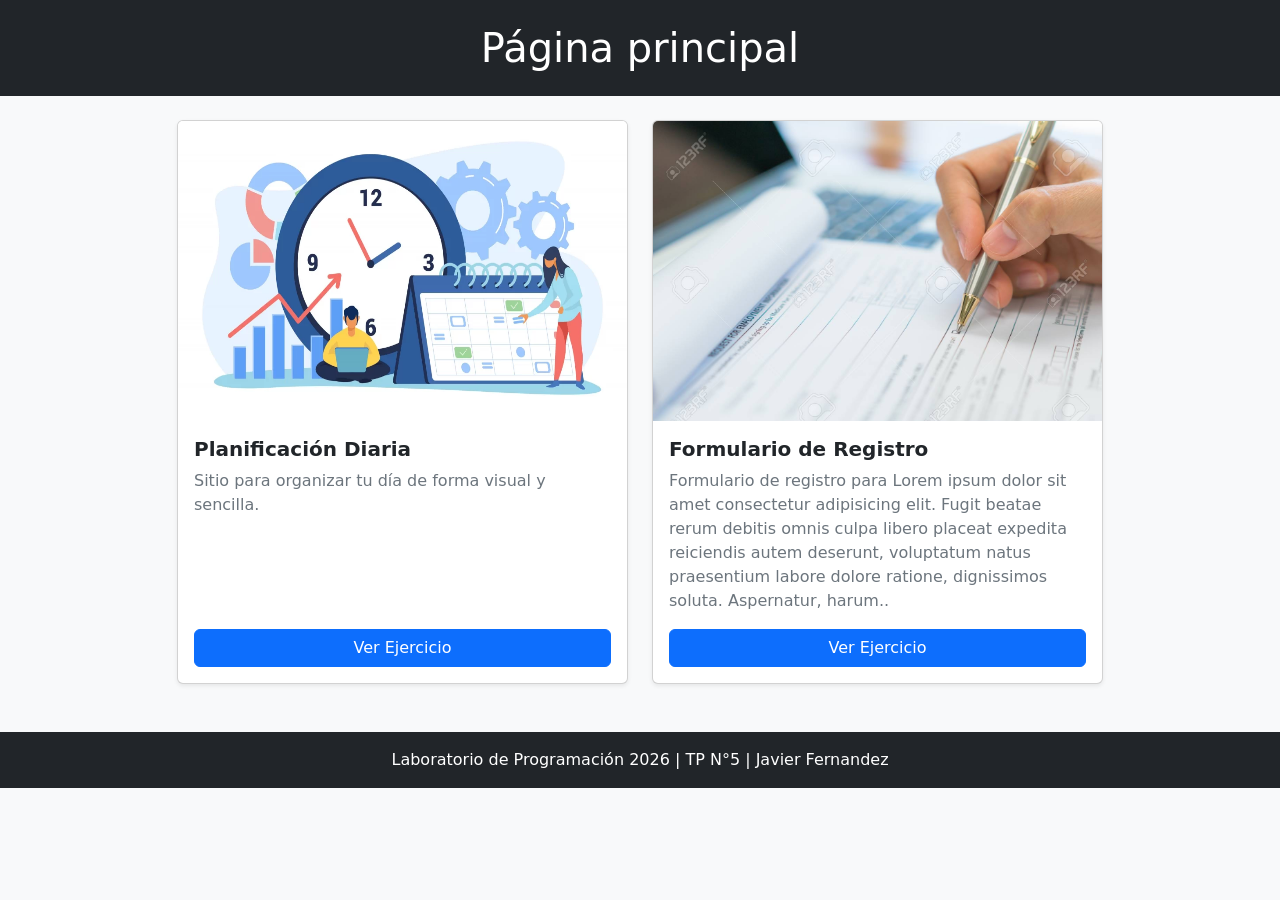
<file: TP5/punto3/index.html>
<!DOCTYPE HTML>
<html>

<head>
    <title>Inicio</title>
    <meta charset="UTF-8">
    <meta name="viewport" content="width=device-width, initial-scale=1.0">
    <link rel="stylesheet" href="https://cdn.jsdelivr.net/npm/bootstrap@5.3.3/dist/css/bootstrap.min.css">
</head>

<body class="bg-light">

    <header class="bg-dark text-white text-center py-4 mb-4">
        <h1 class="m-0">Página principal</h1>
    </header>

    <main class="container mb-5">
        <div class="row justify-content-center g-4">

            <div class="col-12 col-md-5">
                <div class="card h-100 shadow-sm">
                    <img src="imagenes/planificacion.webp" height="300px" width="200px" class="card-img-top"
                        alt="Imagen Planificación">
                    <div class="card-body d-flex flex-column">
                        <h5 class="card-title fw-bold">Planificación Diaria</h5>
                        <p class="card-text text-secondary">Sitio para organizar tu día de forma visual y sencilla.</p>
                        <a href="../punto1/Planificacion.html" class="btn btn-primary mt-auto">Ver Ejercicio</a>
                    </div>
                </div>
            </div>

            <div class="col-12 col-md-5">
                <div class="card h-100 shadow-sm">
                    <img src="imagenes/registro.jpg" height="300px" width="200px" class="card-img-top"
                        alt="Imagen Registro">
                    <div class="card-body d-flex flex-column">
                        <h5 class="card-title fw-bold">Formulario de Registro</h5>
                        <p class="card-text text-secondary">Formulario de registro para Lorem ipsum dolor sit amet
                            consectetur adipisicing elit. Fugit beatae rerum debitis omnis culpa libero placeat expedita
                            reiciendis autem deserunt, voluptatum natus praesentium labore dolore ratione, dignissimos
                            soluta. Aspernatur, harum..</p>
                        <a href="../punto2/FormularioRegistro.html" class="btn btn-primary mt-auto">Ver Ejercicio</a>
                    </div>
                </div>
            </div>

        </div>
    </main>

    <footer class="bg-dark text-white text-center py-3 mt-auto">
        <div class="m-0">Laboratorio de Programación 2026 | TP N°5 | Javier Fernandez</div>
    </footer>

</body>

</html>
</file>
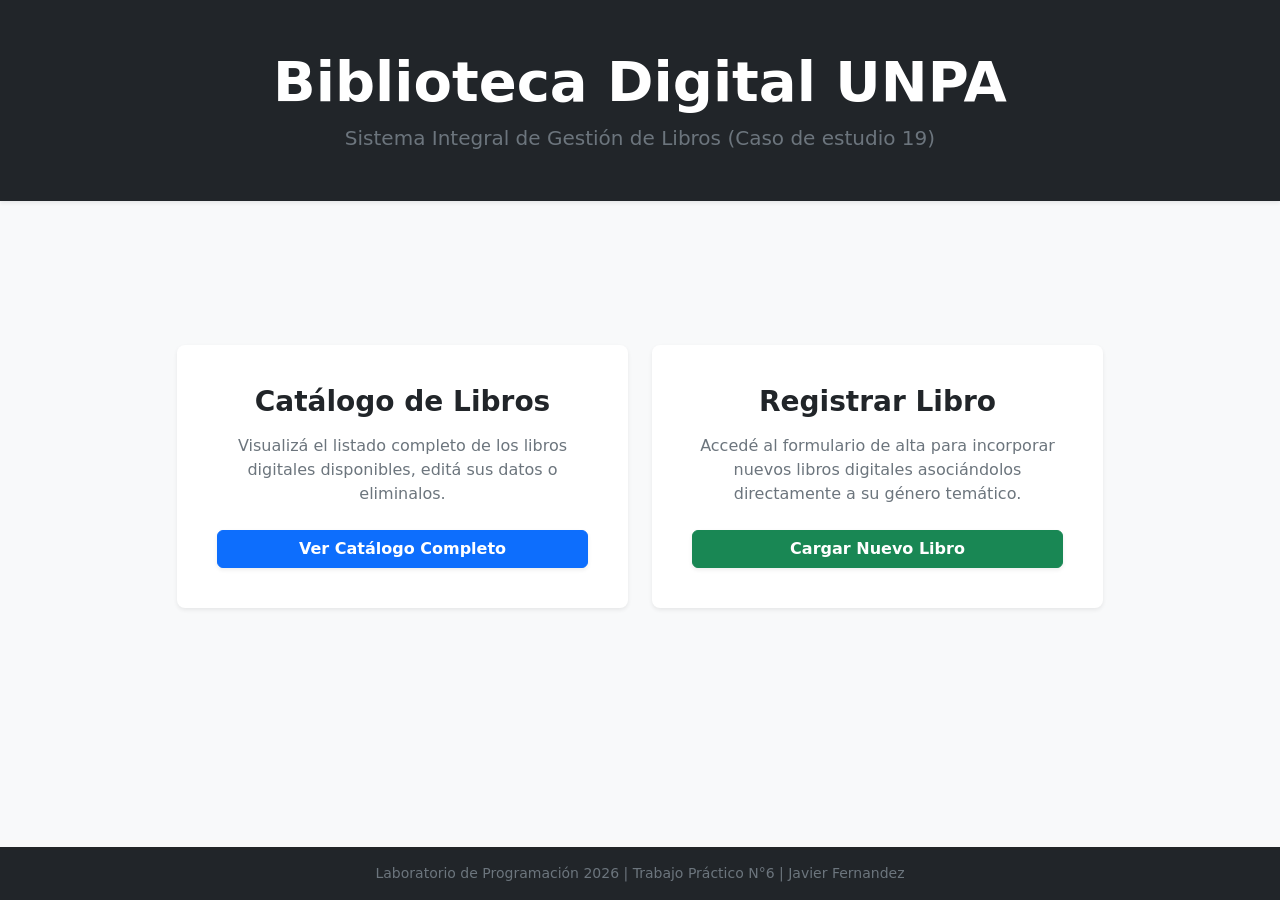
<file: TP6/gestion-libros/src/main/resources/templates/Index.html>
<!DOCTYPE HTML>
<html xmlns:th="http://www.thymeleaf.org">

<head>
    <title>Inicio | Sistema de Biblioteca</title>
    <meta charset="UTF-8">
    <meta name="viewport" content="width=device-width, initial-scale=1.0">
    <link rel="stylesheet" href="https://cdn.jsdelivr.net/npm/bootstrap@5.3.3/dist/css/bootstrap.min.css">
</head>

<body class="bg-light d-flex flex-column min-vh-100">

    <header class="bg-dark text-white text-center py-5 shadow-sm">
        <div class="container">
            <h1 class="display-4 fw-bold m-0">Biblioteca Digital UNPA</h1>
            <p class="lead text-secondary mt-2 mb-0">Sistema Integral de Gestión de Libros (Caso de estudio 19)</p>
        </div>
    </header>

    <main class="container my-auto py-5">
        <div class="row justify-content-center g-4">

            <div class="col-12 col-md-5">
                <div class="card h-100 shadow-sm border-0 rounded-3 text-center p-4 bg-white hover-shadow">
                    <div class="card-body d-flex flex-column justify-content-between">
                        <div>
                            <h3 class="card-title fw-bold text-dark mb-3">Catálogo de Libros</h3>
                            <p class="card-text text-secondary mb-4">
                                Visualizá el listado completo de los libros digitales disponibles, editá sus datos o
                                eliminalos.
                            </p>
                        </div>
                        <a th:href="@{/libros}" class="btn btn-primary w-100 py-2.5 fw-bold rounded-2 shadow-sm">
                            Ver Catálogo Completo
                        </a>
                    </div>
                </div>
            </div>

            <div class="col-12 col-md-5">
                <div class="card h-100 shadow-sm border-0 rounded-3 text-center p-4 bg-white hover-shadow">
                    <div class="card-body d-flex flex-column justify-content-between">
                        <div>
                            <h3 class="card-title fw-bold text-dark mb-3">Registrar Libro</h3>
                            <p class="card-text text-secondary mb-4">
                                Accedé al formulario de alta para incorporar nuevos libros digitales asociándolos
                                directamente a su género temático.
                            </p>
                        </div>
                        <a th:href="@{/libros/nuevo}" class="btn btn-success w-100 py-2.5 fw-bold rounded-2 shadow-sm">
                            Cargar Nuevo Libro
                        </a>
                    </div>
                </div>
            </div>

        </div>
    </main>

    <footer class="bg-dark text-white text-center py-3 mt-auto">
        <div class="container small text-secondary">
            Laboratorio de Programación 2026 | Trabajo Práctico N°6 | Javier Fernandez
        </div>
    </footer>

    <script src="https://cdn.jsdelivr.net/npm/bootstrap@5.3.3/dist/js/bootstrap.bundle.min.js"></script>
</body>

</html>
</file>
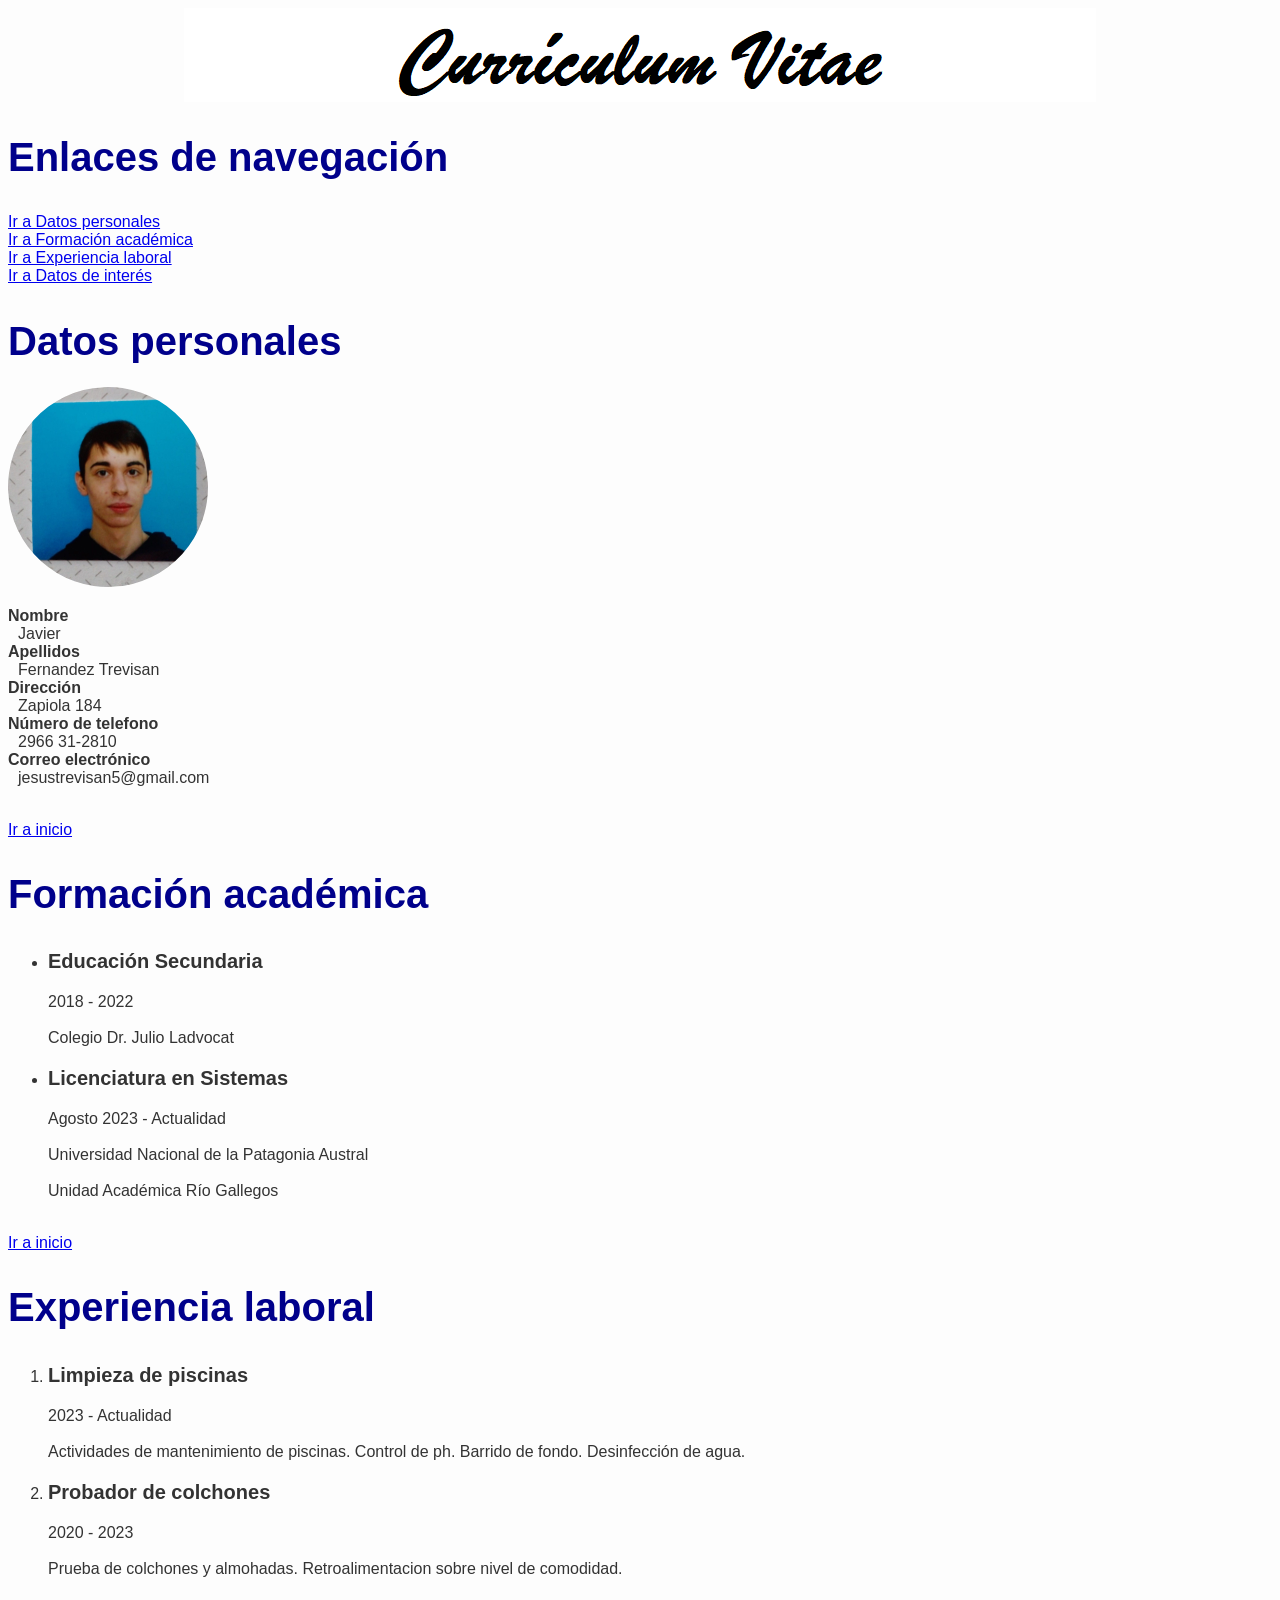
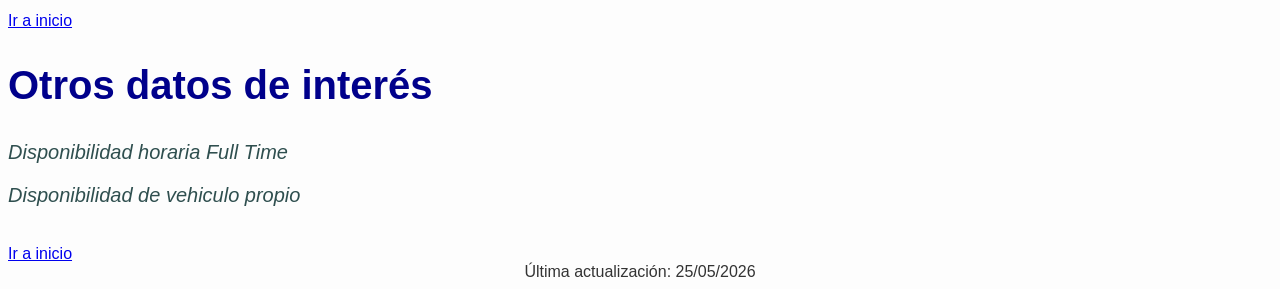
<file: TP4/punto 1 y 7/cv.html>
<!DOCTYPE html>
<html>

<head>
    <meta charset="UTF-8" />
    <title>Currículum Vitae</title>
    <link rel="stylesheet" href="estilo.css">
</head>

<body>
    <header id="inicio">
        <img src="imagenes/curriculumvitae.png" alt="Currículum Vitae" id="textoCV">


    </header>
    <nav>
        <h2>Enlaces de navegación</h2>
        <a href="#datosPersonales">Ir a Datos personales</a><br>
        <a href="#formacion">Ir a Formación académica</a><br>
        <a href="#experiencia">Ir a Experiencia laboral</a><br>
        <a href="#datosInteres">Ir a Datos de interés</a>
    </nav>
    <section id="datosPersonales">
        <h2>Datos personales</h2>
        <img src="imagenes/4x4.jpg" alt="Imagen de Currículum Vitae" id="imagenCV">
        <!--Disculpen profes, no tenia una imagen mejor jaja-->
        <dl>
            <dt>Nombre</dt>
            <dd>Javier</dd>

            <dt>Apellidos</dt>
            <dd>Fernandez Trevisan</dd>

            <dt>Dirección</dt>
            <dd>Zapiola 184</dd>

            <dt>Número de telefono</dt>
            <dd>2966 31-2810</dd>

            <dt>Correo electrónico</dt>
            <dd>jesustrevisan5@gmail.com</dd>
        </dl>
        <br>
        <a href="#inicio">Ir a inicio</a>
    </section>
    <section id="formacion">
        <h2>Formación académica</h2>
        <ul>
            <li>
                <p>Educación Secundaria</p>
                2018 - 2022<br><br>
                Colegio Dr. Julio Ladvocat
            </li>
            <li>
                <p>Licenciatura en Sistemas</p>
                Agosto 2023 - Actualidad<br><br>
                Universidad Nacional de la Patagonia Austral<br><br>
                Unidad Académica Río Gallegos
            </li>
        </ul>
        <br>
        <a href="#inicio">Ir a inicio</a>
    </section>
    <article id="experiencia">
        <h2>Experiencia laboral</h2>
        <!--No tengo experiencia en NADA, asi que los datos son inventados para rellenar el html.-->
        <ol>
            <li>
                <p>Limpieza de piscinas</p>
                2023 - Actualidad <br><br>
                Actividades de mantenimiento de piscinas. Control de ph. Barrido de fondo. Desinfección de agua.
            </li>
            <li>
                <p>Probador de colchones</p>
                2020 - 2023 <br> <br>
                Prueba de colchones y almohadas. Retroalimentacion sobre nivel de comodidad.
            </li>
        </ol>
        <br>
        <a href="#inicio">Ir a inicio</a>
    </article>
    <aside id="datosInteres">
        <h2>Otros datos de interés</h2>
        <p>Disponibilidad horaria Full Time</p>
        <p>Disponibilidad de vehiculo propio</p>
        <br>
        <a href="#inicio">Ir a inicio</a>
    </aside>
    <footer>
        Última actualización: 25/05/2026
    </footer>
</body>

</html>
</file>
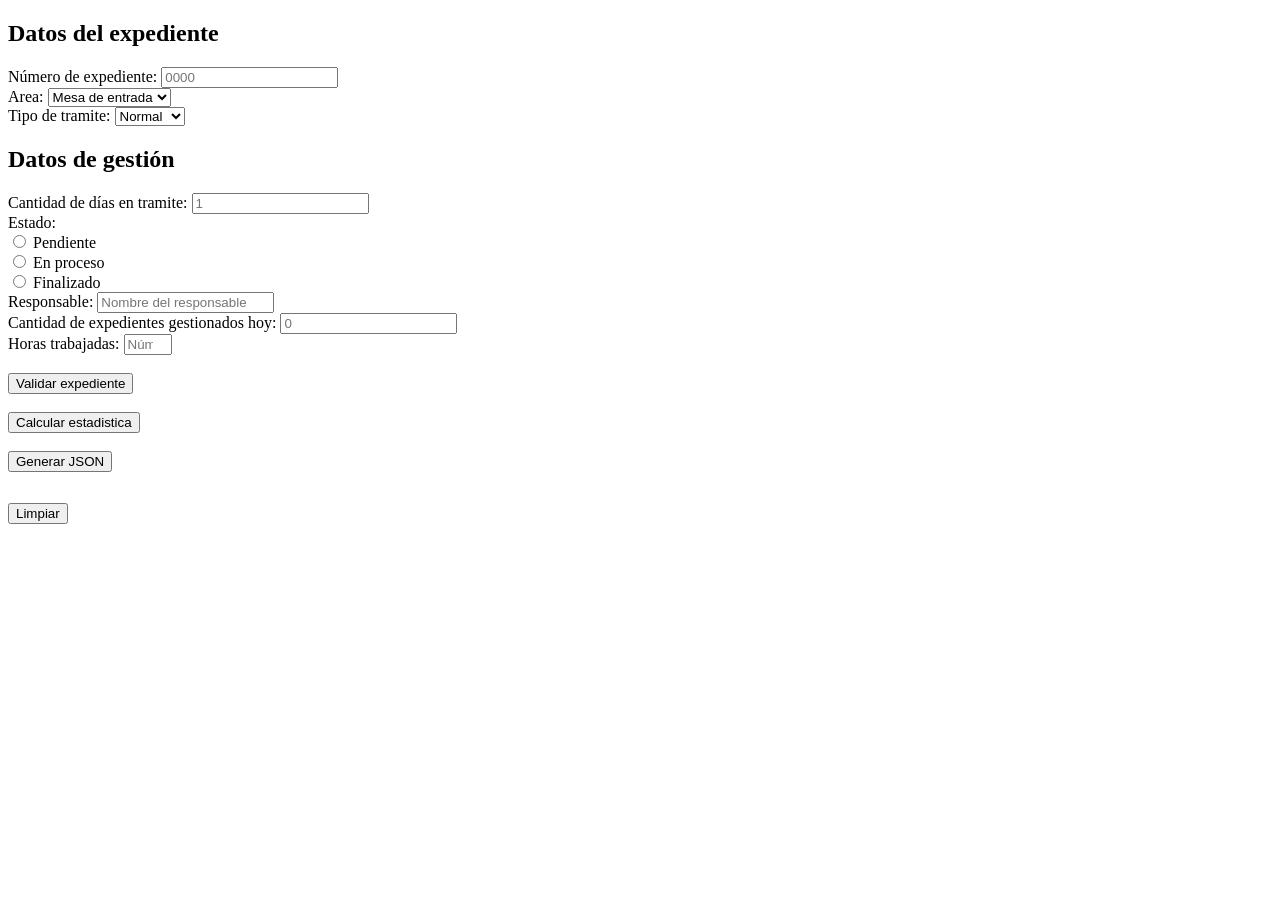
<file: TP4/punto 2, 3, 4 y 5/formulario.html>
<!DOCTYPE HTML>
<html>

<head>
    <title>Formulario Expedientes</title>
    <meta charset="UTF-8">
</head>

<body>
    <form action="#" id="formulario_expedientes" novalidate>
        <!--Para hacer el punto 4, no validate ignora todos los required, y la validacion la hace solamente el .js-->
        <h2>Datos del expediente</h2>
        Número de expediente:
        <input type="text" id="numero_expediente" name="numero_expediente" required placeholder="0000"
            title="El formato debe ser 0000 (4 números)">
        <br>
        Area:
        <select id="area" name="area">
            <option value="mesa_entrada">Mesa de entrada</option>
            <option value="juridico">Jurídico</option>
            <option value="informatica">Informática</option>
            <option value="administracion">Administración</option>
        </select>
        <br>
        Tipo de tramite:
        <select id="tipo_tramite" name="tipo_tramite">
            <option value="urgente">Urgente</option>
            <option value="normal" selected>Normal</option>
            <option value="bajo">Bajo</option>
        </select>
        <br>
        <h2>Datos de gestión</h2>
        Cantidad de días en tramite:
        <input type="number" id="dias_tramite" name="dias_tramite" required min="1" placeholder="1">
        <br>
        Estado:
        <br>
        <input type="radio" id="estadoPendiente" name="estado" value="pendiente">
        <label for="estadoPendiente">Pendiente</label><br>

        <input type="radio" id="estadoProceso" name="estado" value="en_proceso">
        <label for="estadoProceso">En proceso</label><br>

        <input type="radio" id="estadoFinalizado" name="estado" value="finalizado">
        <label for="estadoFinalizado">Finalizado</label>
        <br>
        Responsable:
        <input type="text" id="responsable" name="responsable" required placeholder="Nombre del responsable">
        <br>
        Cantidad de expedientes gestionados hoy:
        <input type="number" id="cantidad_expedientes" name="cantidad_expedientes" required min="0" placeholder="0">
        <br>
        Horas trabajadas:
        <input type="number" id="horas_trabajadas" name="horas_trabajadas" required min="1" max="12"
            placeholder="Número entre 1 y 12">
        <br>
        <br>
        <div id="contenedor_errores"></div>
        <input type="submit" value="Validar expediente">
        <br>
        <br>
        <input type="button" id="boton_estadistica" value="Calcular estadistica">
        <div id="div_estadistica"></div>
        <br>
        <button type="button" id="boton_json">Generar JSON</button>
        <pre id="resultado_json"></pre>
        <br>
        <input type="reset" value="Limpiar">
    </form>
    <script src="validacion.js"></script>
</body>

</html>
</file>
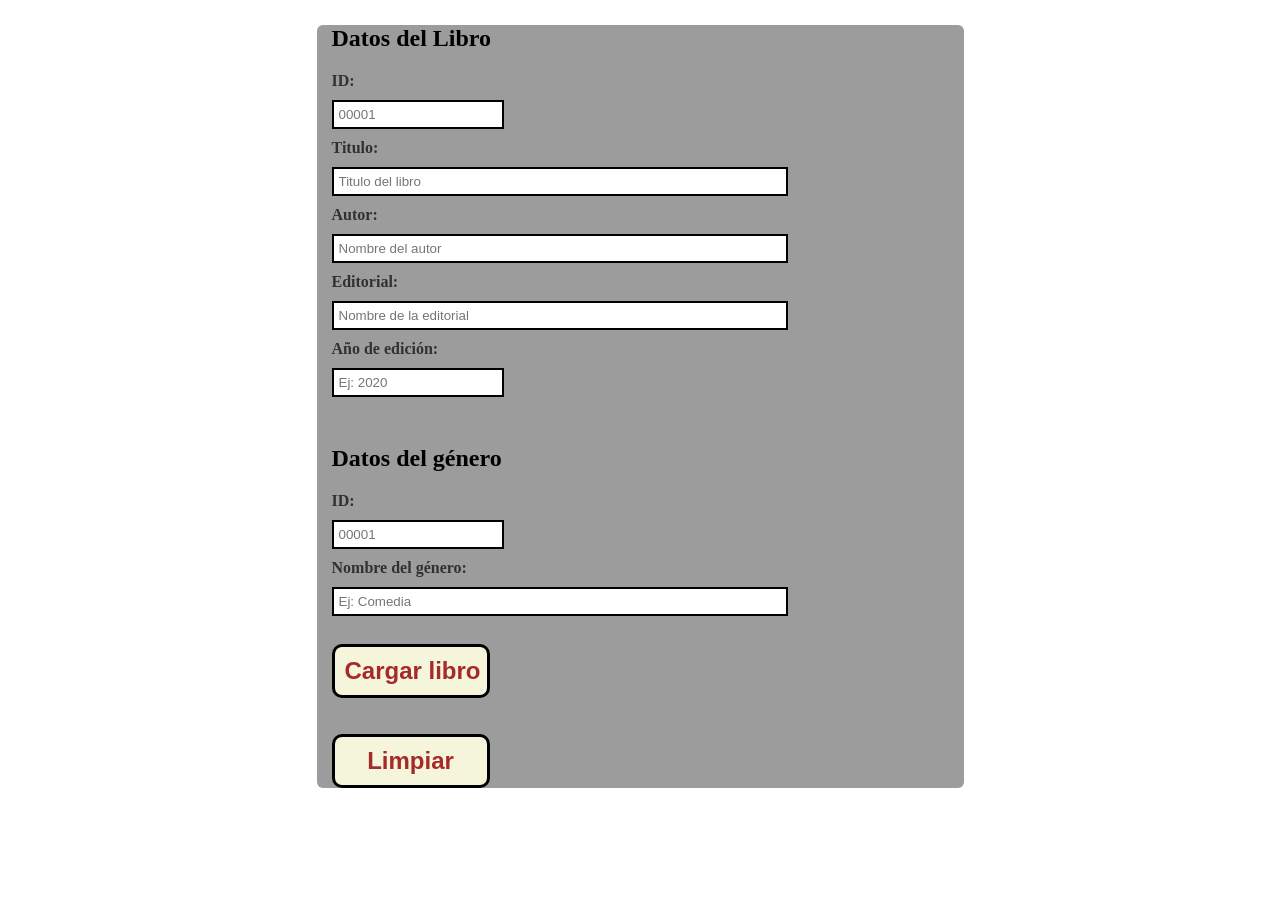
<file: TP4/Punto 6 y 8/formularioLibrosDigitales.html>
<!DOCTYPE HTML>
<html>

<head>
    <title>Libros Digitales</title>
    <meta charset="UTF-8">
    <link rel="stylesheet" href="estilo.css">
</head>

<body>
    <form action="#" id="formulario_libros" novalidate>
        <!--No validate ignora todos los required, y la validacion la hace solamente el .js-->
        <h2>Datos del Libro</h2>
        <label>ID:</label>
        <input type="number" id="id" name="id" required min="00001" max="99999" placeholder="00001"
            title="El formato debe ser 00000 (5 números)">
        <br>
        <label>Titulo:</label>
        <input type="text" id="titulo" name="titulo" required placeholder="Titulo del libro">
        <br>
        <label>Autor:</label>
        <input type="text" id="autor" name="autor" required placeholder="Nombre del autor">
        <br>
        <label>Editorial:</label>
        <input type="text" id="editorial" name="editorial" required placeholder="Nombre de la editorial">
        <br>
        <label>Año de edición:</label>
        <input type="number" id="anio_edicion" name="anio_edicion" required min="1000" max="2026"
            placeholder="Ej: 2020">
        <br>
        <br>
        <h2>Datos del género</h2>
        <label>ID:</label>
        <input type="number" id="id_genero" name="id_genero" required min="00001" max="99999" placeholder="00001">
        <br>
        <label>Nombre del género:</label>
        <input type="text" id="nombre_genero" name="nombre_genero" required placeholder="Ej: Comedia">
        <br>
        <br>
        <div id="contenedor_errores"></div>
        <input type="submit" value="Cargar libro">
        <br>
        <br>
        <br>
        <input type="reset" value="Limpiar">
    </form>
    <script src="validacionLibros.js"></script>
</body>

</html>
</file>
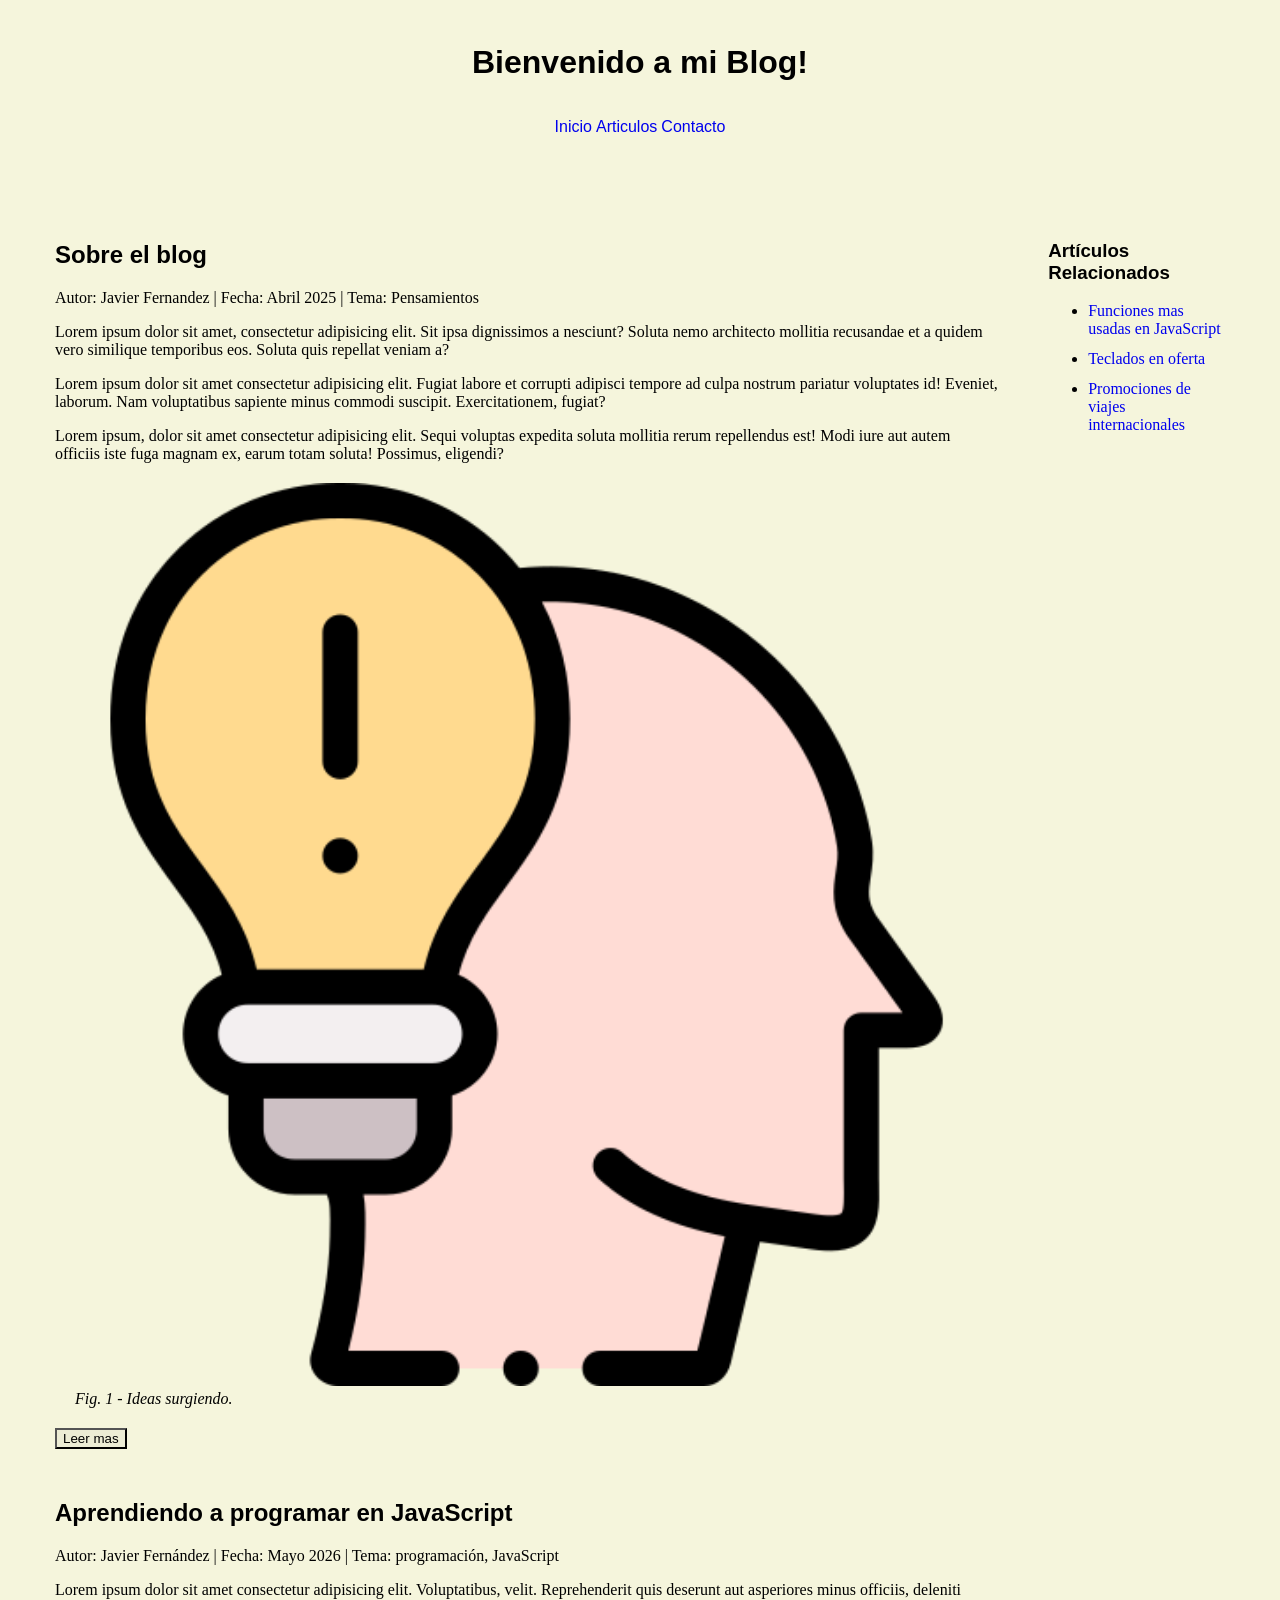
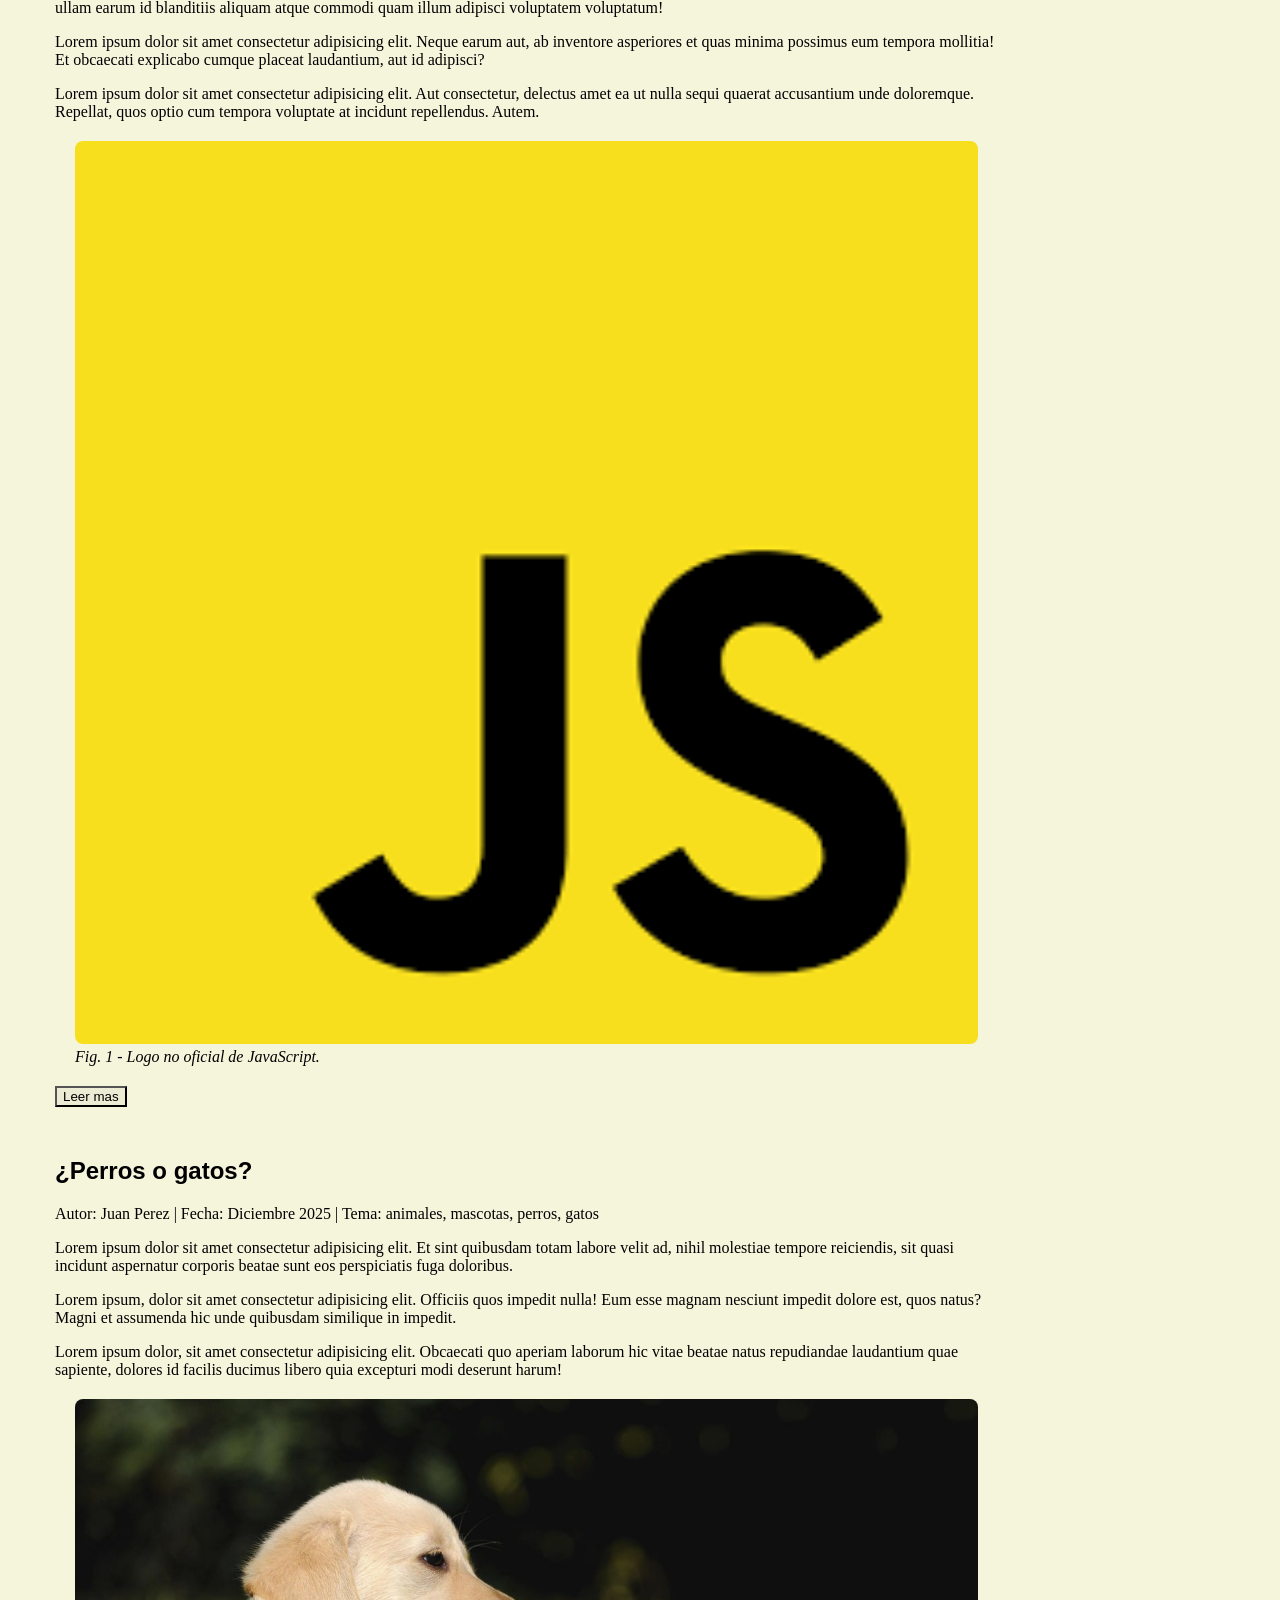
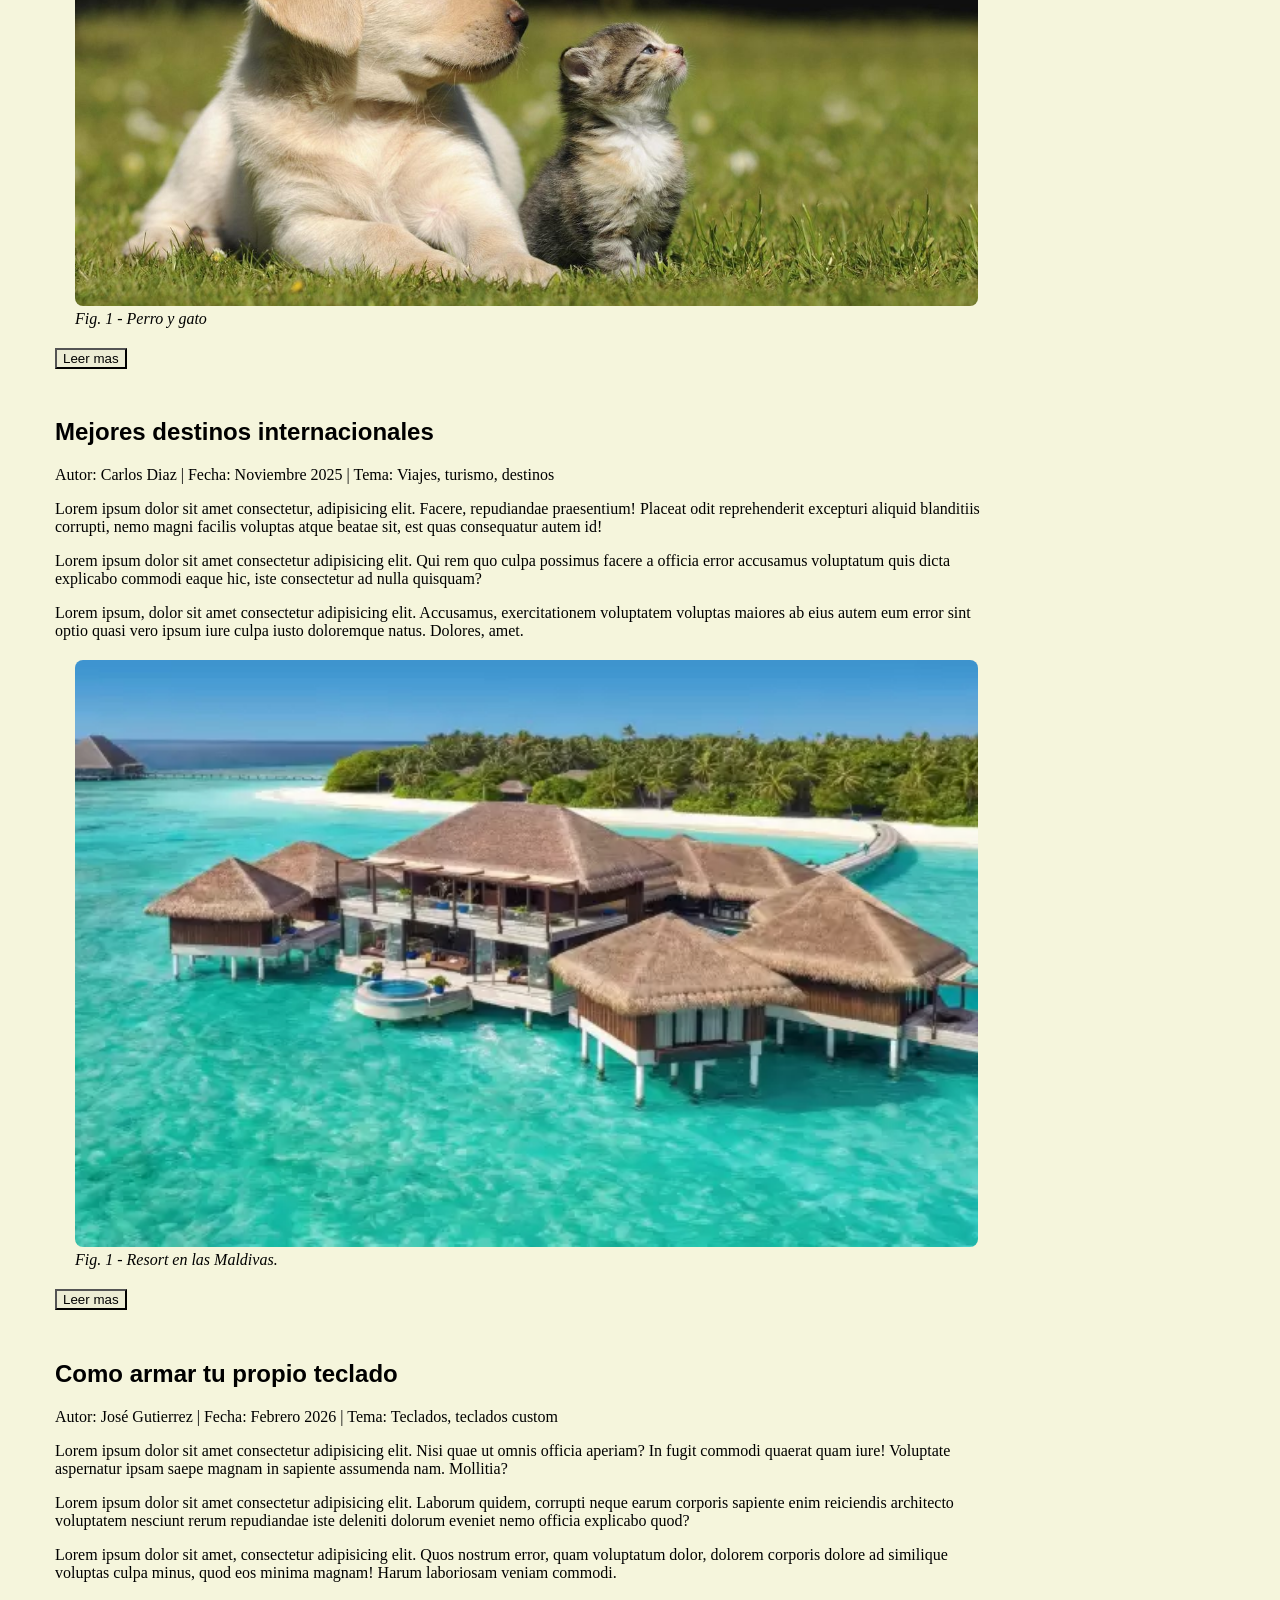
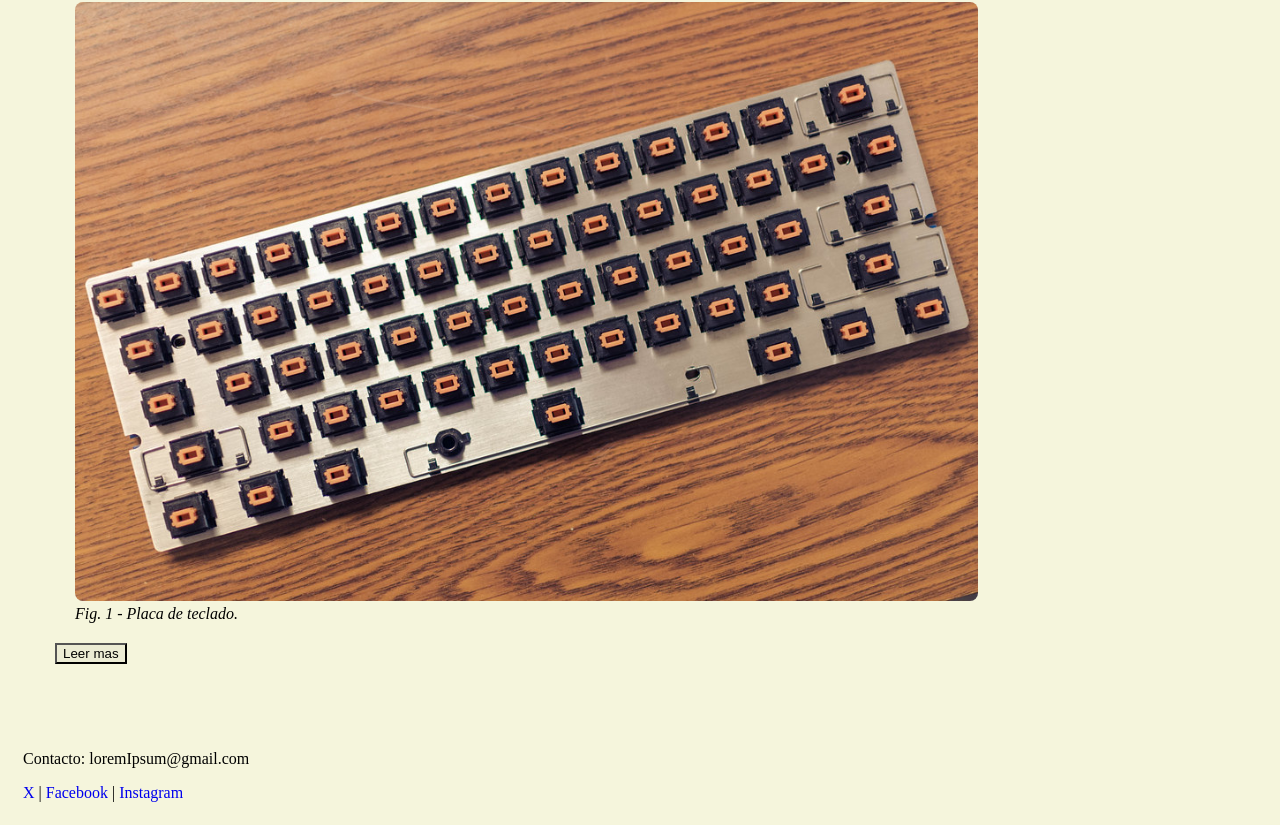
<file: TP4/Punto 9/blog.html>
<!DOCTYPE HTML>
<html>

<head>
    <title>Blog personal</title>
    <meta charset="UTF-8">
    <link rel="stylesheet" href="estilo.css">
</head>

<body>

    <header>
        <h1 id="inicio">Bienvenido a mi Blog!</h1>
        <nav>
            <a href="#inicio">Inicio</a>
            <a href="#zona_articulos">Articulos</a>
            <a href="#contacto">Contacto</a>
        </nav>
    </header>

    <div class="contenedor_principal">

        <main class="zona_articulos" id="zona_articulos">

            <article class="articulo">
                <h1>Sobre el blog</h1>

                <div class="metadatos">
                    <p>Autor: Javier Fernandez | Fecha: Abril 2025 | Tema: Pensamientos</p>
                </div>

                <p>Lorem ipsum dolor sit amet, consectetur adipisicing elit. Sit ipsa dignissimos a nesciunt? Soluta
                    nemo architecto mollitia recusandae et a quidem vero similique temporibus eos. Soluta quis repellat
                    veniam a?</p>
                <p>Lorem ipsum dolor sit amet consectetur adipisicing elit. Fugiat labore et corrupti adipisci tempore
                    ad culpa nostrum pariatur voluptates id! Eveniet, laborum. Nam voluptatibus sapiente minus commodi
                    suscipit. Exercitationem, fugiat?</p>
                <p>Lorem ipsum, dolor sit amet consectetur adipisicing elit. Sequi voluptas expedita soluta mollitia
                    rerum repellendus est! Modi iure aut autem officiis iste fuga magnam ex, earum totam soluta!
                    Possimus, eligendi?</p>
                <figure>
                    <img src="imagenes/2618541.png" alt="Imagen Pensamientos.">
                    <figcaption>Fig. 1 - Ideas surgiendo.</figcaption>
                </figure>

                <button class="leer_mas" id="leer_mas">Leer mas</button>
            </article>

            <article class="articulo">
                <h1>Aprendiendo a programar en JavaScript</h1>

                <div class="metadatos">
                    <p>Autor: Javier Fernández | Fecha: Mayo 2026 | Tema: programación, JavaScript</p>
                </div>

                <p>Lorem ipsum dolor sit amet consectetur adipisicing elit. Voluptatibus, velit. Reprehenderit quis
                    deserunt aut asperiores minus officiis, deleniti ullam earum id blanditiis aliquam atque commodi
                    quam illum adipisci voluptatem voluptatum!</p>
                <p>Lorem ipsum dolor sit amet consectetur adipisicing elit. Neque earum aut, ab inventore asperiores et
                    quas minima possimus eum tempora mollitia! Et obcaecati explicabo cumque placeat laudantium, aut id
                    adipisci?</p>
                <p>Lorem ipsum dolor sit amet consectetur adipisicing elit. Aut consectetur, delectus amet ea ut nulla
                    sequi quaerat accusantium unde doloremque. Repellat, quos optio cum tempora voluptate at incidunt
                    repellendus. Autem.</p>
                <figure>
                    <img src="imagenes/images.png" alt="Logo de JavaScript.">
                    <figcaption>Fig. 1 - Logo no oficial de JavaScript.</figcaption>
                </figure>

                <button class="leer_mas">Leer mas</button>
            </article>

            <article class="articulo">
                <h1>¿Perros o gatos?</h1>

                <div class="metadatos">
                    <p>Autor: Juan Perez | Fecha: Diciembre 2025 | Tema: animales, mascotas, perros, gatos</p>
                </div>

                <p>Lorem ipsum dolor sit amet consectetur adipisicing elit. Et sint quibusdam totam labore velit ad,
                    nihil molestiae tempore reiciendis, sit quasi incidunt aspernatur corporis beatae sunt eos
                    perspiciatis fuga doloribus.</p>
                <p>Lorem ipsum, dolor sit amet consectetur adipisicing elit. Officiis quos impedit nulla! Eum esse
                    magnam nesciunt impedit dolore est, quos natus? Magni et assumenda hic unde quibusdam similique in
                    impedit.</p>
                <p>Lorem ipsum dolor, sit amet consectetur adipisicing elit. Obcaecati quo aperiam laborum hic vitae
                    beatae natus repudiandae laudantium quae sapiente, dolores id facilis ducimus libero quia excepturi
                    modi deserunt harum!</p>
                <figure>
                    <img src="imagenes/perrosogatos.jpg" alt="Imagen de un perro y un gato.">
                    <figcaption>Fig. 1 - Perro y gato</figcaption>
                </figure>

                <button class="leer_mas">Leer mas</button>
            </article>

            <article class="articulo">
                <h1>Mejores destinos internacionales</h1>

                <div class="metadatos">
                    <p>Autor: Carlos Diaz | Fecha: Noviembre 2025 | Tema: Viajes, turismo, destinos</p>
                </div>

                <p>Lorem ipsum dolor sit amet consectetur, adipisicing elit. Facere, repudiandae praesentium! Placeat
                    odit reprehenderit excepturi aliquid blanditiis corrupti, nemo magni facilis voluptas atque beatae
                    sit, est quas consequatur autem id!</p>
                <p>Lorem ipsum dolor sit amet consectetur adipisicing elit. Qui rem quo culpa possimus facere a officia
                    error accusamus voluptatum quis dicta explicabo commodi eaque hic, iste consectetur ad nulla
                    quisquam?</p>
                <p>Lorem ipsum, dolor sit amet consectetur adipisicing elit. Accusamus, exercitationem voluptatem
                    voluptas maiores ab eius autem eum error sint optio quasi vero ipsum iure culpa iusto doloremque
                    natus. Dolores, amet.</p>
                <figure>
                    <img src="imagenes/67616f4957744__600x390.webp" alt="Imagen de un resort en las Maldivas.">
                    <figcaption>Fig. 1 - Resort en las Maldivas.</figcaption>
                </figure>

                <button class="leer_mas">Leer mas</button>
            </article>

            <article class="articulo">
                <h1>Como armar tu propio teclado</h1>

                <div class="metadatos">
                    <p>Autor: José Gutierrez | Fecha: Febrero 2026 | Tema: Teclados, teclados custom</p>
                </div>

                <p>Lorem ipsum dolor sit amet consectetur adipisicing elit. Nisi quae ut omnis officia aperiam? In fugit
                    commodi quaerat quam iure! Voluptate aspernatur ipsam saepe magnam in sapiente assumenda nam.
                    Mollitia?</p>
                <p>Lorem ipsum dolor sit amet consectetur adipisicing elit. Laborum quidem, corrupti neque earum
                    corporis sapiente enim reiciendis architecto voluptatem nesciunt rerum repudiandae iste deleniti
                    dolorum eveniet nemo officia explicabo quod?</p>
                <p>Lorem ipsum dolor sit amet, consectetur adipisicing elit. Quos nostrum error, quam voluptatum dolor,
                    dolorem corporis dolore ad similique voluptas culpa minus, quod eos minima magnam! Harum laboriosam
                    veniam commodi.</p>
                <figure>
                    <img src="imagenes/placa-tecladob.jpg" alt="Imagen de una placa de teclado.">
                    <figcaption>Fig. 1 - Placa de teclado.</figcaption>
                </figure>

                <button class="leer_mas">Leer mas</button>
            </article>

        </main>

        <aside class="barra_lateral">
            <h3>Artículos Relacionados</h3>
            <ul>
                <li><a href="#">Funciones mas usadas en JavaScript</a></li>
                <li><a href="#">Teclados en oferta</a></li>
                <li><a href="#">Promociones de viajes internacionales</a></li>
            </ul>
        </aside>

    </div>

    <footer>
        <p id="contacto">Contacto: loremIpsum@gmail.com</p>
        <div class="redes">
            <a href="#">X</a> | <a href="#">Facebook</a> | <a href="#">Instagram</a>
        </div>
    </footer>

    <script src="comportamiento.js"></script>
</body>

</html>
</file>
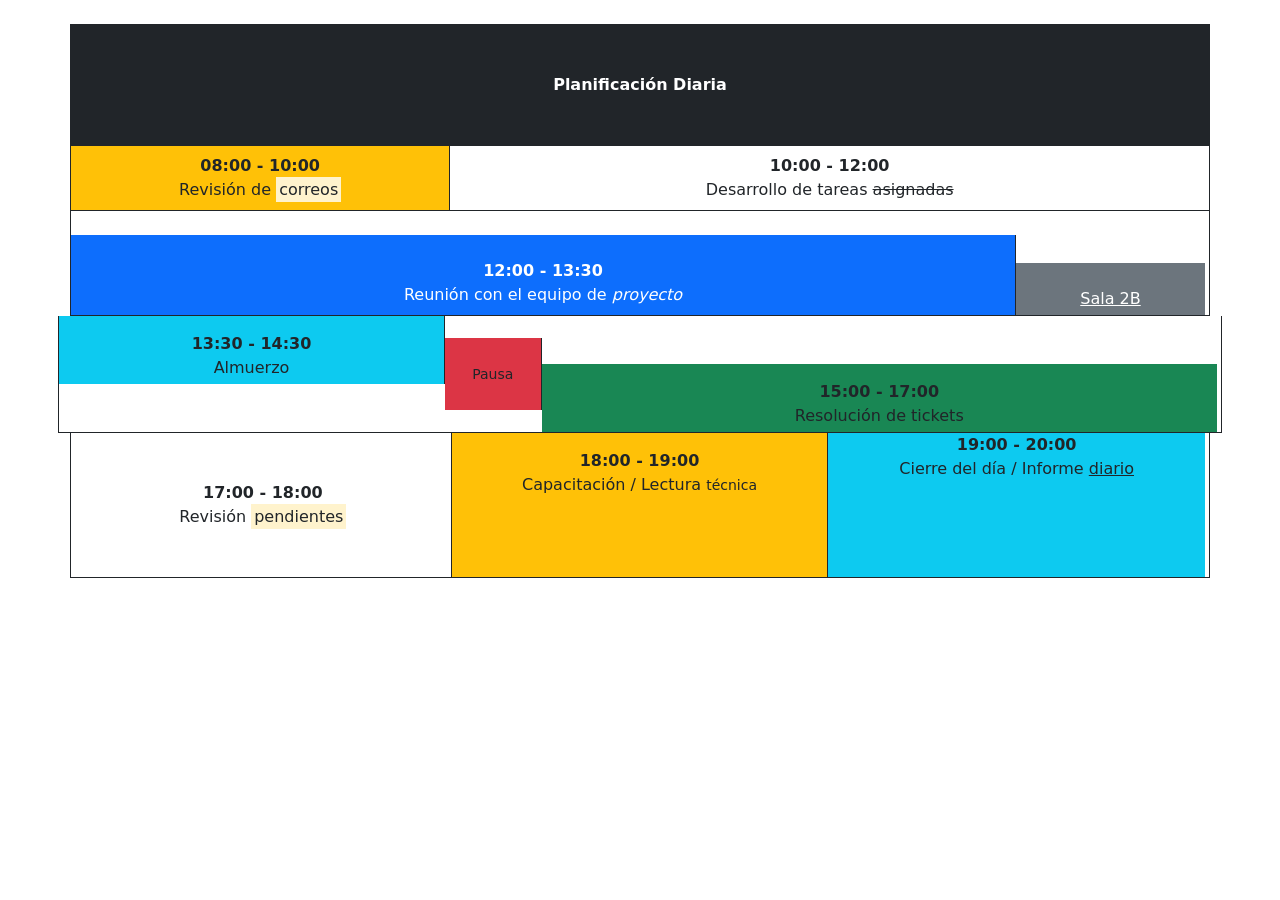
<file: TP5/punto1/Planificacion.html>
<!DOCTYPE HTML>
<html>

<head>
    <title>Inicio | Planificación Diaria</title>
    <meta charset="UTF-8">
    <meta name="viewport" content="width=device-width, initial-scale=1.0">
    <link rel="stylesheet" href="https://cdn.jsdelivr.net/npm/bootstrap@5.3.3/dist/css/bootstrap.min.css">
</head>

<body">

    <div class="container mt-4 mb-4">

        <div class="row bg-dark text-white text-center border border-dark p-5">
            <div class="col-12">
                <div class="fw-bold">Planificación Diaria</div>
            </div>
        </div>

        <div class="row text-center border border-dark border-top-0 text-dark fw-bold">
            <div class="col-md-4 bg-warning border-end border-dark p-2">
                08:00 - 10:00<br>
                <span class="fw-normal">Revisión de <mark>correos</mark></span>
            </div>
            <div class="col-md-8 bg-white mt-2">
                10:00 - 12:00<br>
                <span class="fw-normal">Desarrollo de tareas <del>asignadas</del></span>
            </div>
        </div>

        <div class="row text-center pe-1 text-white border border-dark border-top-0 fw-bold">
            <div class="col-md-10 bg-primary mt-4 p-4 border-end border-dark pb-2">
                12:00 - 13:30<br>
                <span class="fw-normal">Reunión con el equipo de <em>proyecto</em></span>
            </div>
            <div class="col-md-2 bg-secondary align-self-end pt-4 pb-1 d-flex justify-content-center">
                <span class="fw-normal"><u>Sala 2B</u></span>
            </div>
        </div>

        <div class="row gx-5 pe-1 text-center text-dark border border-dark border-top-0 fw-bold">
            <div class="col-md-4 bg-info pt-3 pb-1 mb-5 border-end border-dark">
                13:30 - 14:30<br>
                <span class="fw-normal">Almuerzo</span>
            </div>
            <div
                class="col-md-1 bg-danger py-4 align-self-center text-center border-end border-dark d-flex align-items-center justify-content-center">
                <span class="fw-normal"><small>Pausa</small></span>
            </div>
            <div class="col-md-7 bg-success text-center justify-content-center align-self-end pt-3 pb-1">
                15:00 - 17:00<br>
                <span class="fw-normal">Resolución de tickets</span>
            </div>
        </div>

        <div class="row text-center px-1 border border-dark border-top-0 fw-bold">
            <div class="col-md-4 bg-white py-5 border-end border-dark text-dark">
                17:00 - 18:00<br>
                <span class="fw-normal">Revisión <mark>pendientes</mark></span>
            </div>
            <div class="col-md-4 bg-warning p-3 border-end border-dark text-dark">
                18:00 - 19:00<br>
                <span class="fw-normal">Capacitación / Lectura <small>técnica</small></span>
            </div>
            <div class="col-md-4 bg-info text-dark">
                19:00 - 20:00<br>
                <span class="fw-normal">Cierre del día / Informe <ins>diario</ins></span>
            </div>
        </div>

    </div>

</body>

</html>
</file>
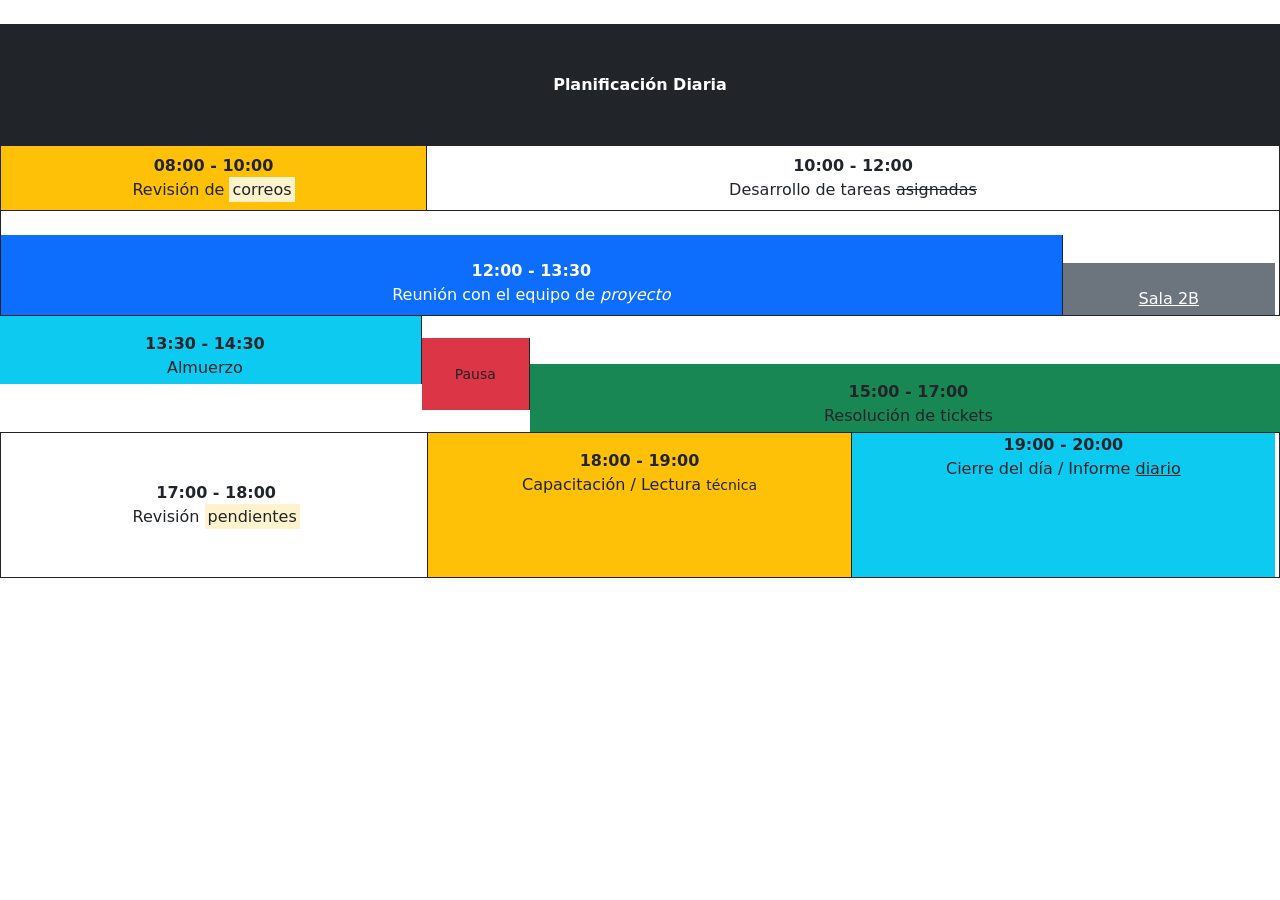
<file: TP5/punto1/PlanificacionFluid.html>
<!DOCTYPE HTML>
<html>

<head>
    <title>Inicio | Planificación Diaria</title>
    <meta charset="UTF-8">
    <meta name="viewport" content="width=device-width, initial-scale=1.0">
    <link rel="stylesheet" href="https://cdn.jsdelivr.net/npm/bootstrap@5.3.3/dist/css/bootstrap.min.css">
</head>

<body>

    <div class="container-fluid mt-4 mb-4"> <!-- Cambia el container a fluid.-->

        <div class="row bg-dark text-white text-center border border-dark p-5">
            <div class="col-12">
                <div class="fw-bold">Planificación Diaria</div>
            </div>
        </div>

        <div class="row text-center border border-dark border-top-0 text-dark fw-bold">
            <div class="col-md-4 bg-warning border-end border-dark p-2">
                08:00 - 10:00<br>
                <span class="fw-normal">Revisión de <mark>correos</mark></span>
            </div>
            <div class="col-md-8 bg-white mt-2">
                10:00 - 12:00<br>
                <span class="fw-normal">Desarrollo de tareas <del>asignadas</del></span>
            </div>
        </div>

        <div class="row text-center pe-1 text-white border border-dark border-top-0 fw-bold">
            <div class="col-md-10 bg-primary mt-4 p-4 border-end border-dark pb-2">
                12:00 - 13:30<br>
                <span class="fw-normal">Reunión con el equipo de <em>proyecto</em></span>
            </div>
            <div class="col-md-2 bg-secondary align-self-end pt-4 pb-1 d-flex justify-content-center">
                <span class="fw-normal"><u>Sala 2B</u></span>
            </div>
        </div>

        <div class="row gx-5 pe-1 text-center text-dark border border-dark border-top-0 fw-bold">
            <div class="col-md-4 bg-info pt-3 pb-1 mb-5 border-end border-dark">
                13:30 - 14:30<br>
                <span class="fw-normal">Almuerzo</span>
            </div>
            <div
                class="col-md-1 bg-danger py-4 align-self-center text-center border-end border-dark d-flex align-items-center justify-content-center">
                <span class="fw-normal"><small>Pausa</small></span>
            </div>
            <div class="col-md-7 bg-success text-center justify-content-center align-self-end pt-3 pb-1">
                15:00 - 17:00<br>
                <span class="fw-normal">Resolución de tickets</span>
            </div>
        </div>

        <div class="row text-center px-1 border border-dark border-top-0 fw-bold">
            <div class="col-md-4 bg-white py-5 border-end border-dark text-dark">
                17:00 - 18:00<br>
                <span class="fw-normal">Revisión <mark>pendientes</mark></span>
            </div>
            <div class="col-md-4 bg-warning p-3 border-end border-dark text-dark">
                18:00 - 19:00<br>
                <span class="fw-normal">Capacitación / Lectura <small>técnica</small></span>
            </div>
            <div class="col-md-4 bg-info text-dark">
                19:00 - 20:00<br>
                <span class="fw-normal">Cierre del día / Informe <ins>diario</ins></span>
            </div>
        </div>

    </div>

</body>

</html>
</file>
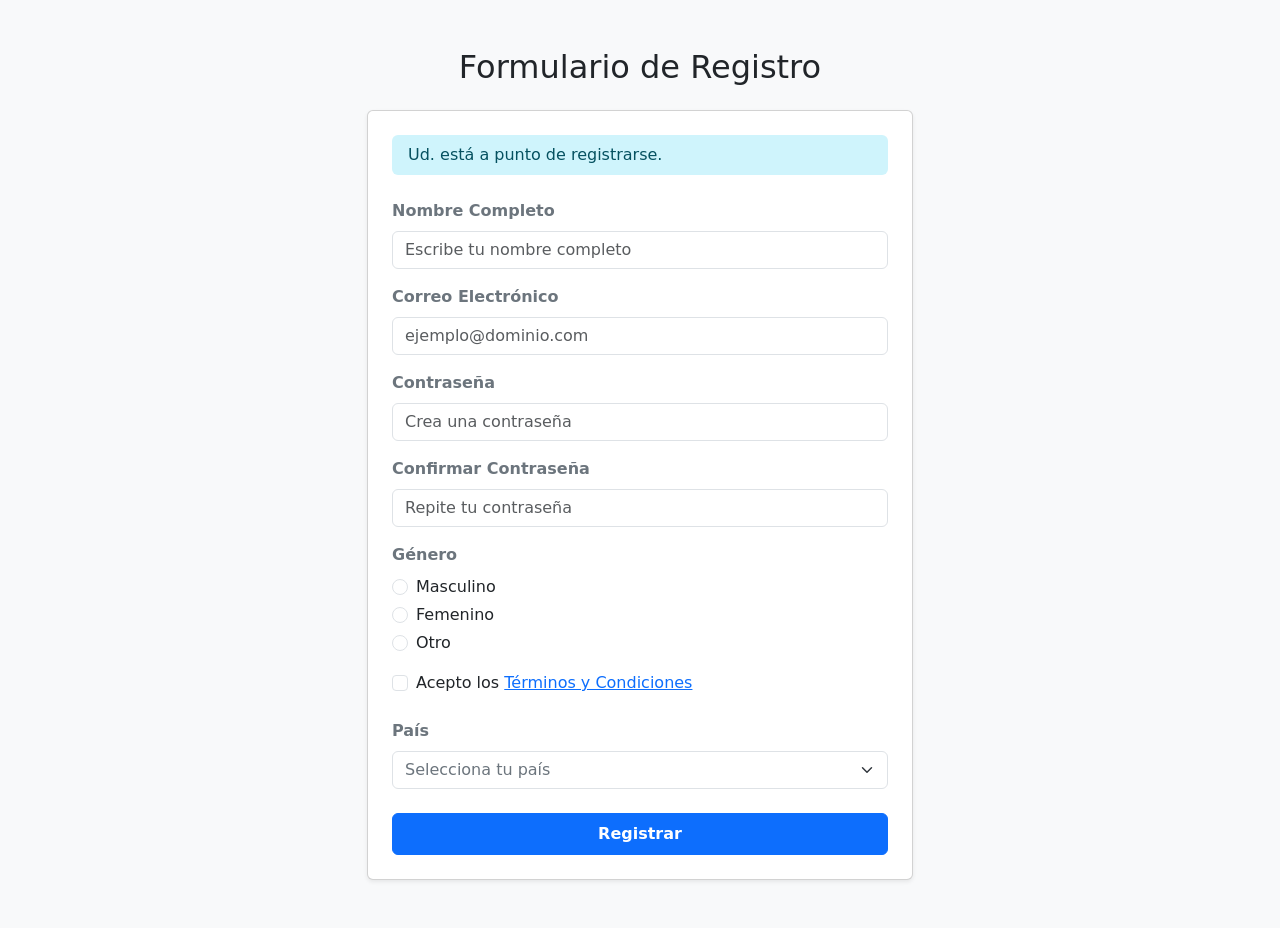
<file: TP5/punto2/FormularioRegistro.html>
<!DOCTYPE HTML>
<html>

<head>
    <title>Inicio | Formulario de Registro</title>
    <meta charset="UTF-8">
    <meta name="viewport" content="width=device-width, initial-scale=1.0">
    <link rel="stylesheet" href="https://cdn.jsdelivr.net/npm/bootstrap@5.3.3/dist/css/bootstrap.min.css">
</head>

<body class="bg-light">
    <div class="container mt-5 mb-5">
        <div class="row justify-content-center">
            <div class="col-12 col-md-6">

                <h2 class="text-center mb-4 fw-normal text-dark">Formulario de Registro</h2>

                <div class="card shadow-sm p-4 bg-white rounded">

                    <div class="alert alert-info py-2 px-3 mb-4 border-0 rounded text-info-emphasis" role="alert">
                        Ud. está a punto de registrarse.
                    </div>

                    <form id="formulario_registro" novalidate>

                        <div class="mb-3">
                            <label for="nombre" class="form-label text-secondary fw-semibold">Nombre Completo</label>
                            <input type="text" id="nombre" class="form-control" placeholder="Escribe tu nombre completo"
                                required>
                        </div>

                        <div class="mb-3">
                            <label for="email" class="form-label text-secondary fw-semibold">Correo Electrónico</label>
                            <input type="email" id="email" class="form-control" placeholder="ejemplo@dominio.com"
                                required>
                        </div>

                        <div class="mb-3">
                            <label for="password" class="form-label text-secondary fw-semibold">Contraseña</label>
                            <input type="password" id="password" class="form-control" placeholder="Crea una contraseña"
                                required>
                        </div>

                        <div class="mb-3">
                            <label for="confirm_password" class="form-label text-secondary fw-semibold">Confirmar
                                Contraseña</label>
                            <input type="password" id="confirm_password" class="form-control"
                                placeholder="Repite tu contraseña" required>
                        </div>

                        <div class="mb-3">
                            <label class="form-label text-secondary fw-semibold d-block">Género</label>

                            <div class="form-check mb-1">
                                <input class="form-check-input" type="radio" name="genero" id="generoMasculino"
                                    value="masculino">
                                <label class="form-check-label text-dark" for="generoMasculino">Masculino</label>
                            </div>

                            <div class="form-check mb-1">
                                <input class="form-check-input" type="radio" name="genero" id="generoFemenino"
                                    value="femenino">
                                <label class="form-check-label text-dark" for="generoFemenino">Femenino</label>
                            </div>

                            <div class="form-check mb-2">
                                <input class="form-check-input" type="radio" name="genero" id="generoOtro" value="otro">
                                <label class="form-check-label text-dark" for="generoOtro">Otro</label>
                            </div>
                        </div>

                        <div class="form-check mb-4">
                            <input class="form-check-input" type="checkbox" id="terminos" required>
                            <label class="form-check-label text-dark" for="terminos">
                                Acepto los <a href="#" class="text-decoration-underline text-primary">Términos y
                                    Condiciones</a>
                            </label>
                        </div>

                        <div class="mb-4">
                            <label for="pais" class="form-label text-secondary fw-semibold">País</label>
                            <select id="pais" class="form-select text-secondary" required>
                                <option value="" selected disabled>Selecciona tu país</option>
                                <option value="pais1">País 1</option>
                                <option value="pais2">País 2</option>
                                <option value="pais3">País 3</option>
                            </select>
                        </div>

                        <button type="submit" class="btn btn-primary w-100 py-2 fw-semibold">Registrar</button>

                    </form>
                </div>

            </div>
        </div>
    </div>

</body>

</html>
</file>
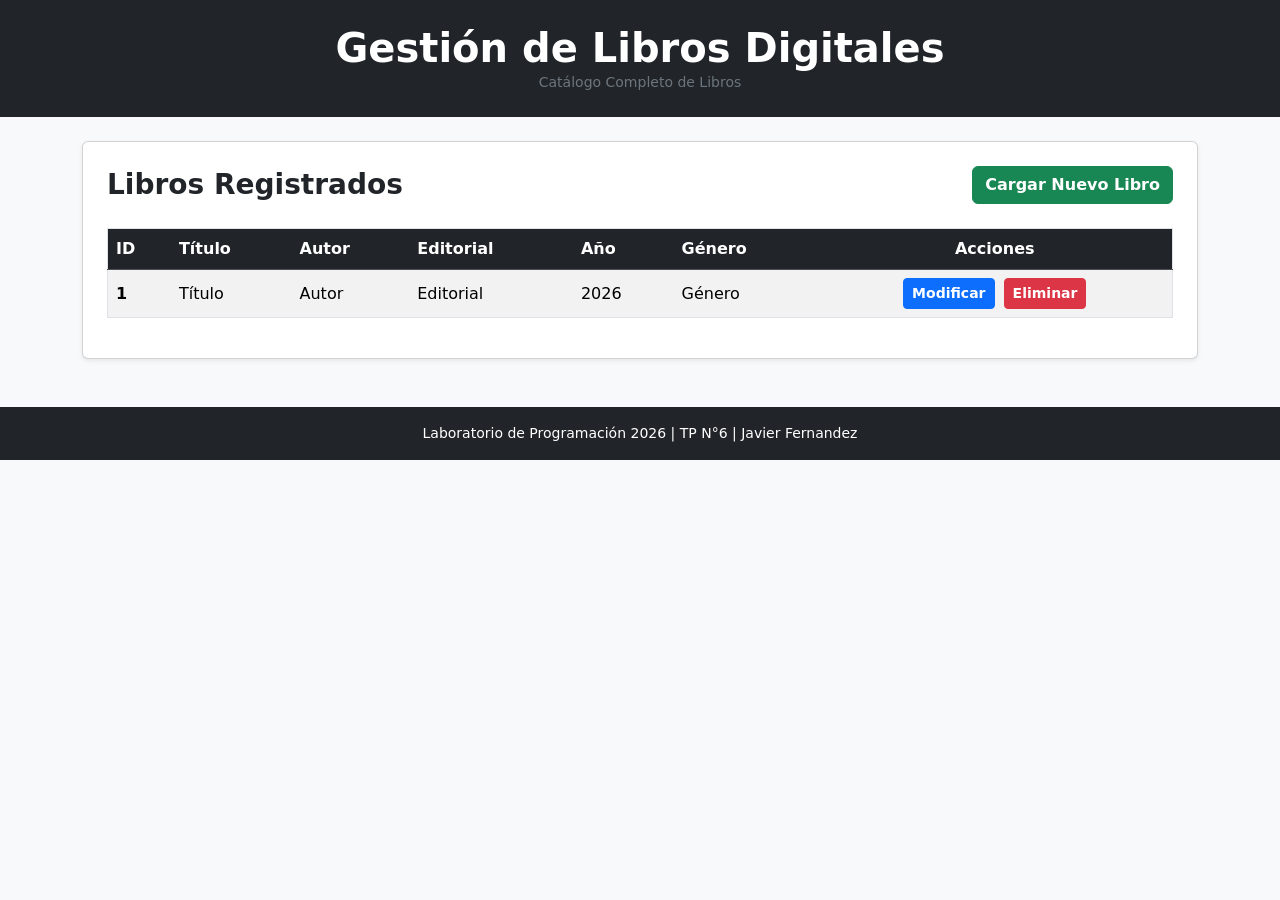
<file: TP6/gestion-libros/src/main/resources/templates/ListaLibros.html>
<!DOCTYPE HTML>
<html xmlns:th="http://www.thymeleaf.org">

<head>
    <title>Catálogo | Gestión de Libros Digitales</title>
    <meta charset="UTF-8">
    <meta name="viewport" content="width=device-width, initial-scale=1.0">
    <link rel="stylesheet" href="https://cdn.jsdelivr.net/npm/bootstrap@5.3.3/dist/css/bootstrap.min.css">
</head>

<body class="bg-light">

    <header class="bg-dark text-white text-center py-4 mb-4">
        <div class="container">
            <h1 class="m-0 fw-bold">Gestión de Libros Digitales</h1>
            <div class="small text-secondary">Catálogo Completo de Libros</div>
        </div>
    </header>

    <main class="container mb-5">
        <div class="card shadow-sm p-4 bg-white rounded">
            <div class="d-flex justify-content-between align-items-center mb-4">
                <h3 class="m-0 text-dark fw-bold">Libros Registrados</h3>
                <a th:href="@{/libros/nuevo}" class="btn btn-success fw-bold">Cargar Nuevo Libro</a>
            </div>

            <div class="table-responsive">
                <table class="table table-hover table-striped align-middle border">
                    <thead class="table-dark">
                        <tr>
                            <th>ID</th>
                            <th>Título</th>
                            <th>Autor</th>
                            <th>Editorial</th>
                            <th>Año</th>
                            <th>Género</th>
                            <th class="text-center">Acciones</th>
                        </tr>
                    </thead>
                    <tbody>
                        <tr th:each="l : ${libros}">
                            <td th:text="${l.id}" class="fw-bold">1</td>
                            <td th:text="${l.titulo}">Título</td>
                            <td th:text="${l.autor}">Autor</td>
                            <td th:text="${l.editorial}">Editorial</td>
                            <td th:text="${l.anioEdicion}">2026</td>
                            <td th:text="${l.genero.nombre}">Género</td>
                            <td class="text-center">
                                <a th:href="@{/libros/editar/{id}(id=${l.id})}"
                                    class="btn btn-primary btn-sm me-1 fw-bold">Modificar</a>
                                <a th:href="@{/libros/eliminar/{id}(id=${l.id})}"
                                    onclick="return confirm('¿Estás seguro de que querés eliminar este libro digital?');"
                                    class="btn btn-danger btn-sm fw-bold">Eliminar</a>
                            </td>
                        </tr>
                    </tbody>
                </table>
            </div>
        </div>
    </main>

    <footer class="bg-dark text-white text-center py-3 mt-auto">
        <div class="container small">
            Laboratorio de Programación 2026 | TP N°6 | Javier Fernandez
        </div>
    </footer>

</body>

</html>
</file>
<file: TP4/punto 1 y 7/estilo.css>
body {
    background-color: #fdfdfd;
    font-family: 'Segoe UI', Tahoma, Geneva, Verdana, sans-serif;
    color: #333333;
}

h2 {
    color: darkblue;
    font-size: 250%;
}

p {
    font-size: 20px;
}

aside p {
    font-family: Arial, Helvetica, sans-serif;
    font-style: italic;
    color: darkslategrey;
}

a:hover {
    color: black;
}

#inicio img {
    display: block;
    margin: auto;
}

#datosPersonales img {
    width: 200px;
    height: 200px;
    border-radius: 100%;
    margin-top: -10px;
    transform: rotate(-3deg);
}

#datosPersonales dt {
    font-weight: bold;
    text-align: left;
}

#datosPersonales dd {
    text-align: left;
    margin-left: 10px;
}


#formacion p {
    font-weight: bold;
}

#experiencia p {
    font-weight: bold;
}

footer {
    text-align: center;
}
</file>
<file: TP4/Punto 6 y 8/estilo.css>
#formulario_libros {
    max-width: 50%;
    margin: 2% auto;
    padding-left: 15px;
    background-color: rgb(156, 156, 156);
    border-radius: 6px;
}

label {
    display: block;
    margin-bottom: 10px;
    font-weight: bold;
    color: rgb(49, 49, 49);
}

input[type="text"] {
    width: 70%;
    padding: 5px;
    margin-bottom: 10px;
    border: 2px solid black;
}

input[type="number"] {
    width: 25%;
    padding: 5px;
    margin-bottom: 10px;
    border: 2px solid black;
}

input[type="submit"],
input[type="reset"] {
    width: 25%;
    padding: 10px;
    background-color: rgb(245, 245, 220);
    color: brown;
    font-weight: bold;
    border: 3px solid black;
    border-radius: 10px;
    font-size: 150%;
    cursor: pointer;
}

input[type="text"]:hover,
input[type="number"]:hover {
    background-color: rgb(221, 221, 221);
}

input[type="submit"]:hover,
input[type="reset"]:hover {
    background-color: rgb(226, 226, 203);
}
</file>
<file: TP4/Punto 9/estilo.css>
h1, h3, nav a{
    font-family: sans-serif;
}
.contenedor_principal p{
    font-family: serif;
}
header,.contenedor_principal, .contenedor_principal .articulo, footer, nav, aside{
    padding: 15px;
}
header{
    text-align: center;
}
body{
    background-color: beige;
}
a{
    text-decoration: none;
}
a:hover{
    color: black;
}
figure{
    margin: 20px;
}
img{
    width: 100%;
    border-radius: 8px;
}
figcaption{
    font-style: italic;
}
.barra_lateral li {
    margin-bottom: 12px;
}

.contenedor_principal {
    display: flex;
    max-width: 1200px;
    margin: 20px auto;
    padding: 20px;
    gap: 20px;
}

.leer_mas:hover {
    background-color: rgb(218, 218, 196);
}
.leer_mas{
    background-color: rgb(236, 236, 212);
}
</file>
